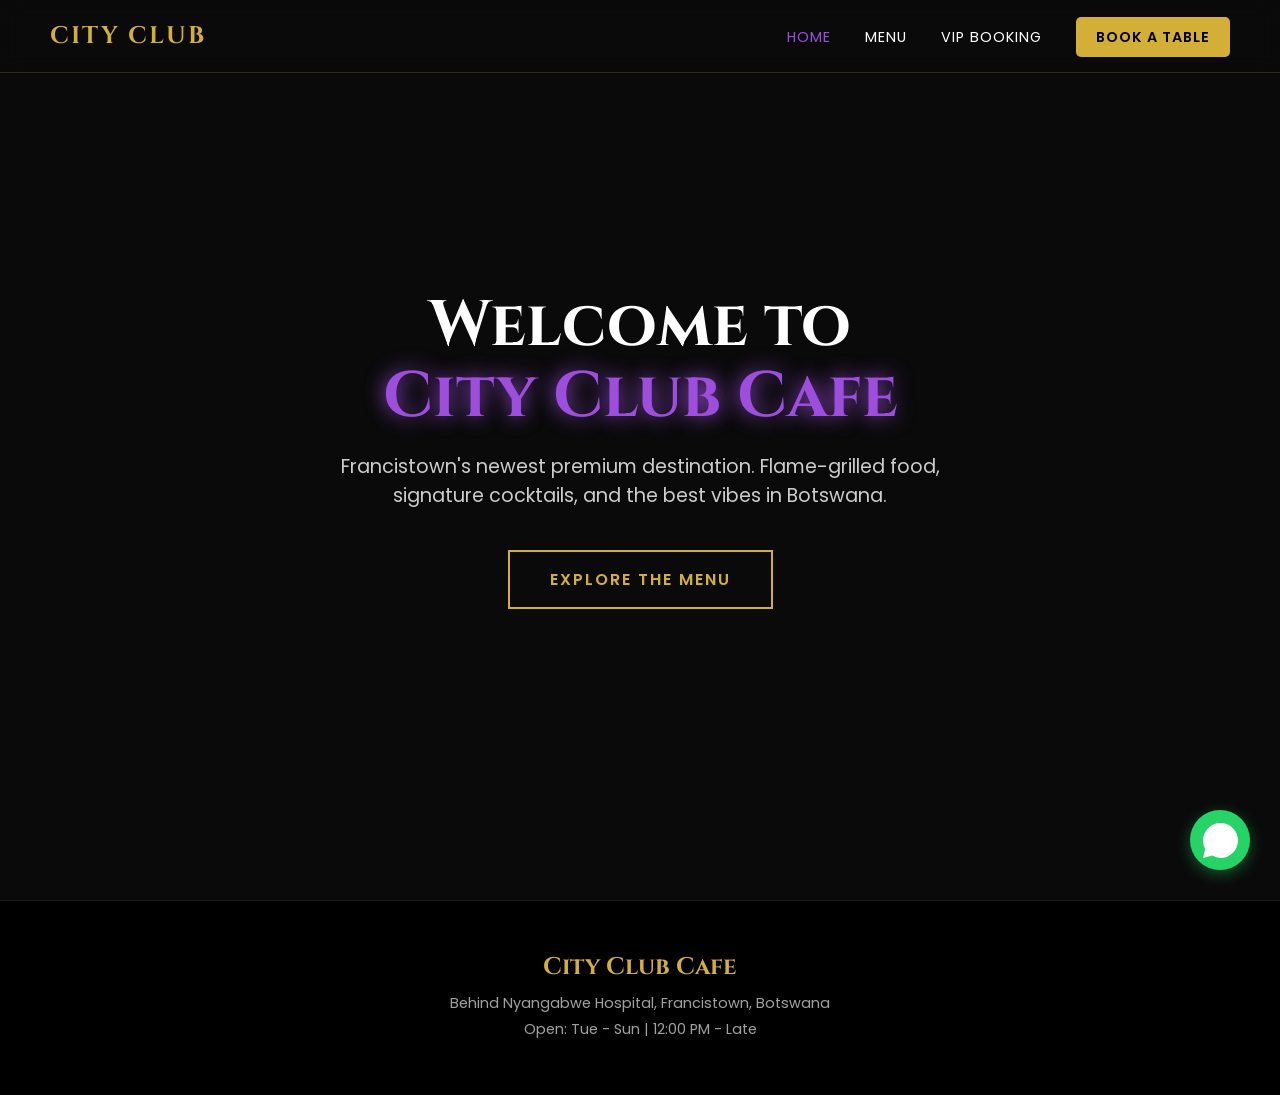
<file: index.html>
<!DOCTYPE html>
<html lang="en">
<head>
    <meta charset="UTF-8">
    <meta name="viewport" content="width=device-width, initial-scale=1.0">
    <title>City Club Cafe | Francistown</title>
    <link href="https://fonts.googleapis.com/css2?family=Cinzel:wght@500;700&family=Poppins:wght@300;400;600&display=swap" rel="stylesheet">
    <link rel="stylesheet" href="style.css">
</head>
<body>

    <header>
        <a href="index.html" class="logo">CITY CLUB</a>
        <div class="nav-links">
            <a href="index.html" class="active">Home</a>
            <a href="menu.html">Menu</a>
            <a href="vip.html">VIP Booking</a>
            <a href="vip.html" class="btn-nav">Book a Table</a>
        </div>
    </header>

    <section class="hero">
        <h1>Welcome to <br><span>City Club Cafe</span></h1>
        <p>Francistown's newest premium destination. Flame-grilled food, signature cocktails, and the best vibes in Botswana.</p>
        <a href="menu.html" class="btn-primary">Explore The Menu</a>
    </section>

    <footer>
        <h2>City Club Cafe</h2>
        <p>Behind Nyangabwe Hospital, Francistown, Botswana</p>
        <p>Open: Tue - Sun | 12:00 PM - Late</p>
    </footer>

    <a href="https://wa.me/267XXXXXXXXX" target="_blank" class="floating-wa">
        <svg viewBox="0 0 32 32" width="35" height="35" fill="currentColor"><path d="M16 0A16 16 0 0 0 0 16c0 2.8.7 5.5 2 7.8L0 32l8.4-2.2A15.9 15.9 0 0 0 16 32a16 16 0 0 0 16-16A16 16 0 0 0 16 0z"/></svg>
    </a>

    <script src="main.js"></script>
</body>
</html>
</file>
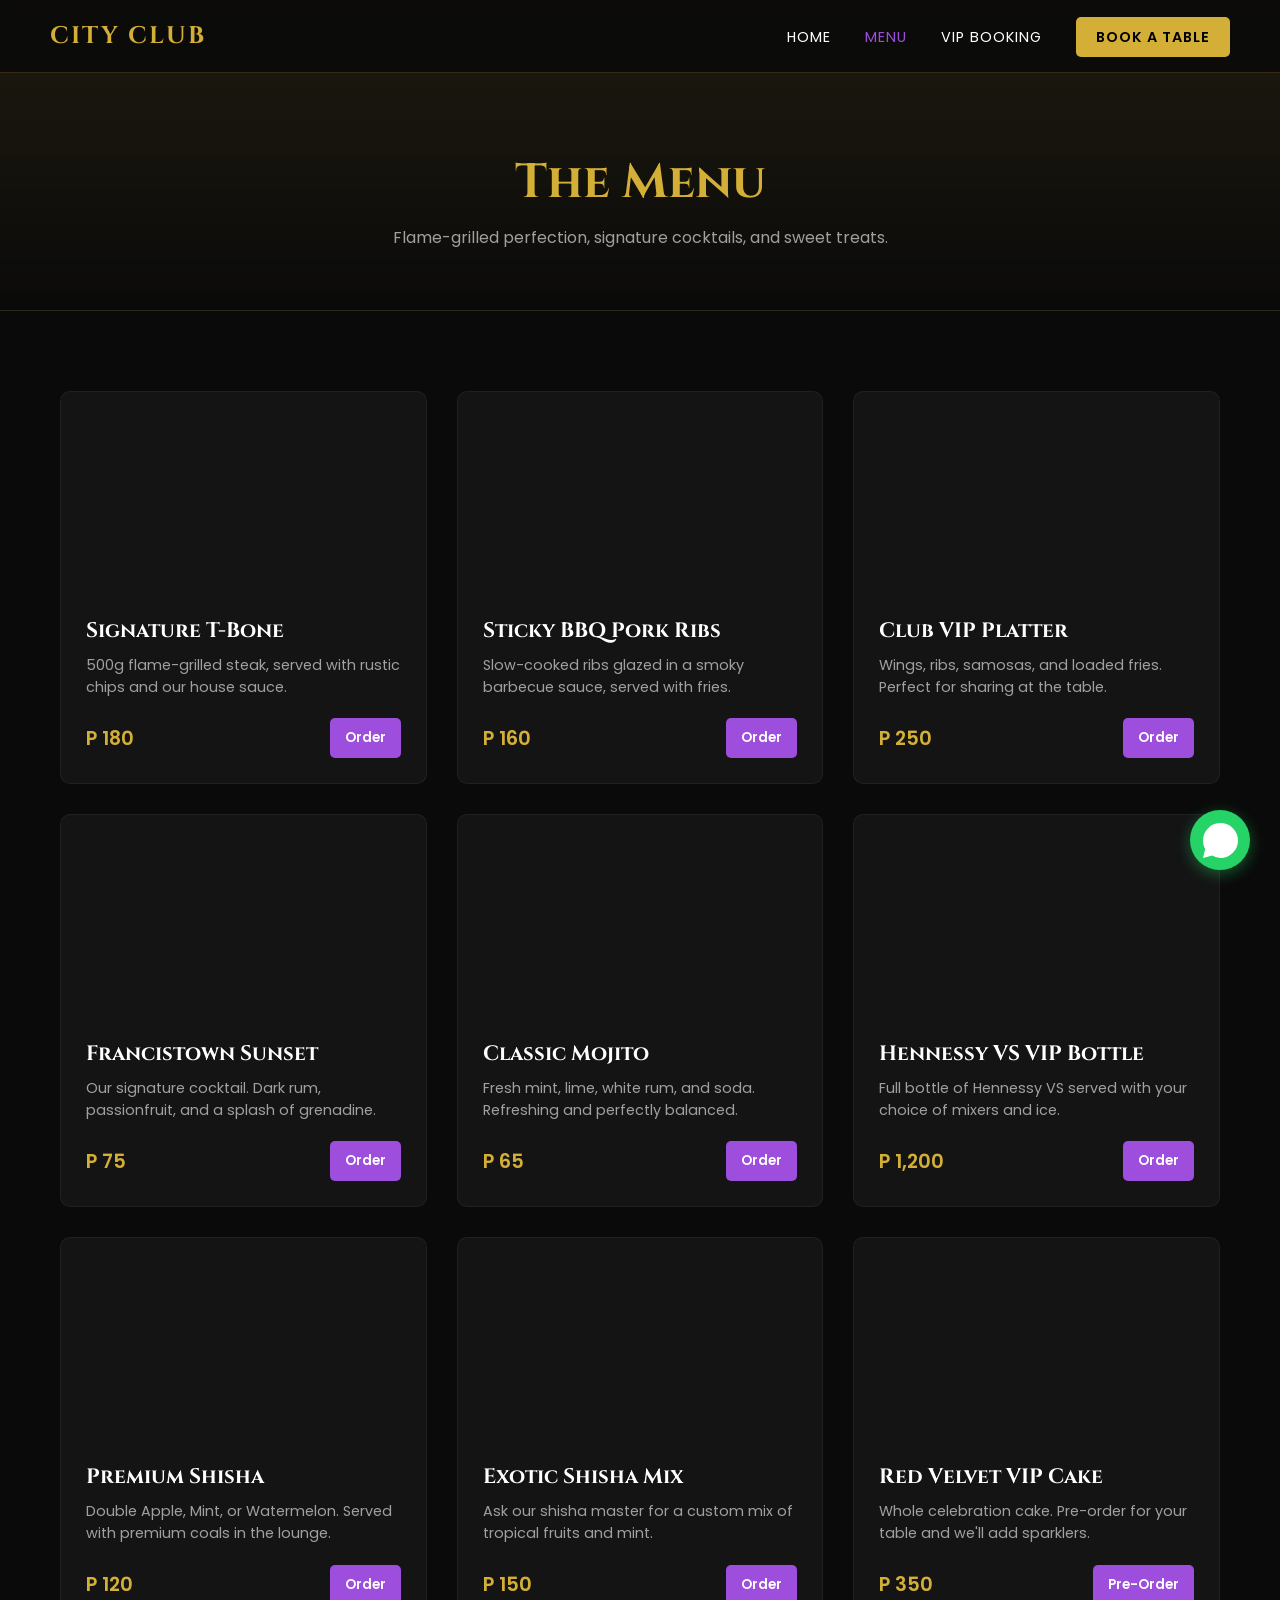
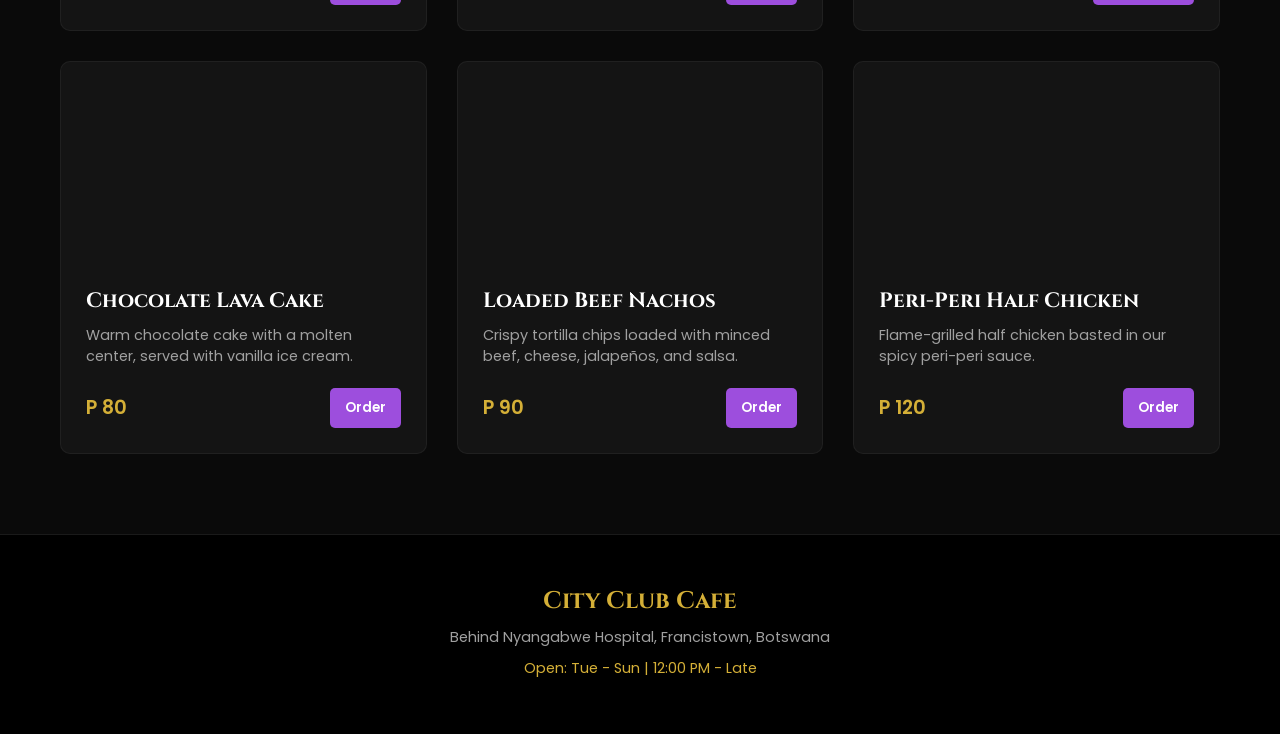
<file: menu.html>
<!DOCTYPE html>
<html lang="en">
<head>
    <meta charset="UTF-8">
    <meta name="viewport" content="width=device-width, initial-scale=1.0">
    <title>Menu | City Club Cafe</title>
    <link href="https://fonts.googleapis.com/css2?family=Cinzel:wght@500;700&family=Poppins:wght@300;400;600&display=swap" rel="stylesheet">
    <link rel="stylesheet" href="style.css">
</head>
<body>

    <header>
        <a href="index.html" class="logo">CITY CLUB</a>
        <div class="nav-links">
            <a href="index.html">Home</a>
            <a href="menu.html" class="active">Menu</a>
            <a href="vip.html">VIP Booking</a>
            <a href="vip.html" class="btn-nav">Book a Table</a>
        </div>
    </header>

    <div class="page-header">
        <h1>The Menu</h1>
        <p>Flame-grilled perfection, signature cocktails, and sweet treats.</p>
    </div>

    <section class="menu-section">
        <div class="menu-grid">
            
            <!-- 1. GRILL -->
            <div class="menu-card">
                <div class="menu-img" style="background-image: url('https://images.unsplash.com/photo-1544025162-d76694265947?q=80&w=800&auto=format&fit=crop');"></div>
                <div class="menu-info">
                    <h3>Signature T-Bone</h3>
                    <p>500g flame-grilled steak, served with rustic chips and our house sauce.</p>
                    <div class="price-row">
                        <span class="price">P 180</span>
                        <button class="order-btn" onclick="orderItem('Signature T-Bone', '180')">Order</button>
                    </div>
                </div>
            </div>

            <!-- 2. GRILL -->
            <div class="menu-card">
                <div class="menu-img" style="background-image: url('https://images.unsplash.com/photo-1544025162-d76694265947?q=80&w=800&auto=format&fit=crop');"></div>
                <div class="menu-info">
                    <h3>Sticky BBQ Pork Ribs</h3>
                    <p>Slow-cooked ribs glazed in a smoky barbecue sauce, served with fries.</p>
                    <div class="price-row">
                        <span class="price">P 160</span>
                        <button class="order-btn" onclick="orderItem('Sticky BBQ Pork Ribs', '160')">Order</button>
                    </div>
                </div>
            </div>

            <!-- 3. PLATTER -->
            <div class="menu-card">
                <div class="menu-img" style="background-image: url('https://images.unsplash.com/photo-1601050690597-df0568f70950?q=80&w=800&auto=format&fit=crop');"></div>
                <div class="menu-info">
                    <h3>Club VIP Platter</h3>
                    <p>Wings, ribs, samosas, and loaded fries. Perfect for sharing at the table.</p>
                    <div class="price-row">
                        <span class="price">P 250</span>
                        <button class="order-btn" onclick="orderItem('Club VIP Platter', '250')">Order</button>
                    </div>
                </div>
            </div>

            <!-- 4. COCKTAIL -->
            <div class="menu-card">
                <div class="menu-img" style="background-image: url('https://images.unsplash.com/photo-1514362545857-3bc16c4c7d1b?q=80&w=800&auto=format&fit=crop');"></div>
                <div class="menu-info">
                    <h3>Francistown Sunset</h3>
                    <p>Our signature cocktail. Dark rum, passionfruit, and a splash of grenadine.</p>
                    <div class="price-row">
                        <span class="price">P 75</span>
                        <button class="order-btn" onclick="orderItem('Francistown Sunset Cocktail', '75')">Order</button>
                    </div>
                </div>
            </div>

            <!-- 5. COCKTAIL -->
            <div class="menu-card">
                <div class="menu-img" style="background-image: url('https://images.unsplash.com/photo-1551538827-9c037cb4f32a?q=80&w=800&auto=format&fit=crop');"></div>
                <div class="menu-info">
                    <h3>Classic Mojito</h3>
                    <p>Fresh mint, lime, white rum, and soda. Refreshing and perfectly balanced.</p>
                    <div class="price-row">
                        <span class="price">P 65</span>
                        <button class="order-btn" onclick="orderItem('Classic Mojito', '65')">Order</button>
                    </div>
                </div>
            </div>

            <!-- 6. BOTTLE SERVICE -->
            <div class="menu-card">
                <div class="menu-img" style="background-image: url('https://images.unsplash.com/photo-1569924995012-c4c706bfcd51?q=80&w=800&auto=format&fit=crop');"></div>
                <div class="menu-info">
                    <h3>Hennessy VS VIP Bottle</h3>
                    <p>Full bottle of Hennessy VS served with your choice of mixers and ice.</p>
                    <div class="price-row">
                        <span class="price">P 1,200</span>
                        <button class="order-btn" onclick="orderItem('Hennessy VS VIP Bottle', '1200')">Order</button>
                    </div>
                </div>
            </div>

            <!-- 7. SHISHA -->
            <div class="menu-card">
                <div class="menu-img" style="background-image: url('https://images.unsplash.com/photo-1579307140762-11604b3154b4?q=80&w=800&auto=format&fit=crop');"></div>
                <div class="menu-info">
                    <h3>Premium Shisha</h3>
                    <p>Double Apple, Mint, or Watermelon. Served with premium coals in the lounge.</p>
                    <div class="price-row">
                        <span class="price">P 120</span>
                        <button class="order-btn" onclick="orderItem('Premium Shisha', '120')">Order</button>
                    </div>
                </div>
            </div>

            <!-- 8. SHISHA -->
            <div class="menu-card">
                <div class="menu-img" style="background-image: url('https://images.unsplash.com/photo-1579307140762-11604b3154b4?q=80&w=800&auto=format&fit=crop');"></div>
                <div class="menu-info">
                    <h3>Exotic Shisha Mix</h3>
                    <p>Ask our shisha master for a custom mix of tropical fruits and mint.</p>
                    <div class="price-row">
                        <span class="price">P 150</span>
                        <button class="order-btn" onclick="orderItem('Exotic Shisha Mix', '150')">Order</button>
                    </div>
                </div>
            </div>

            <!-- 9. CAKES -->
            <div class="menu-card">
                <div class="menu-img" style="background-image: url('https://images.unsplash.com/photo-1578985545062-69928b1d9587?q=80&w=800&auto=format&fit=crop');"></div>
                <div class="menu-info">
                    <h3>Red Velvet VIP Cake</h3>
                    <p>Whole celebration cake. Pre-order for your table and we'll add sparklers.</p>
                    <div class="price-row">
                        <span class="price">P 350</span>
                        <button class="order-btn" onclick="orderItem('Red Velvet VIP Cake (Pre-order)', '350')">Pre-Order</button>
                    </div>
                </div>
            </div>

            <!-- 10. DESSERT -->
            <div class="menu-card">
                <div class="menu-img" style="background-image: url('https://images.unsplash.com/photo-1624353365286-3f8d62daad51?q=80&w=800&auto=format&fit=crop');"></div>
                <div class="menu-info">
                    <h3>Chocolate Lava Cake</h3>
                    <p>Warm chocolate cake with a molten center, served with vanilla ice cream.</p>
                    <div class="price-row">
                        <span class="price">P 80</span>
                        <button class="order-btn" onclick="orderItem('Chocolate Lava Cake', '80')">Order</button>
                    </div>
                </div>
            </div>

            <!-- 11. STARTER -->
            <div class="menu-card">
                <div class="menu-img" style="background-image: url('https://images.unsplash.com/photo-1582169296194-e4d644c48063?q=80&w=800&auto=format&fit=crop');"></div>
                <div class="menu-info">
                    <h3>Loaded Beef Nachos</h3>
                    <p>Crispy tortilla chips loaded with minced beef, cheese, jalapeños, and salsa.</p>
                    <div class="price-row">
                        <span class="price">P 90</span>
                        <button class="order-btn" onclick="orderItem('Loaded Beef Nachos', '90')">Order</button>
                    </div>
                </div>
            </div>

            <!-- 12. MAINS -->
            <div class="menu-card">
                <div class="menu-img" style="background-image: url('https://images.unsplash.com/photo-1598514982205-f36b96d1e8d4?q=80&w=800&auto=format&fit=crop');"></div>
                <div class="menu-info">
                    <h3>Peri-Peri Half Chicken</h3>
                    <p>Flame-grilled half chicken basted in our spicy peri-peri sauce.</p>
                    <div class="price-row">
                        <span class="price">P 120</span>
                        <button class="order-btn" onclick="orderItem('Peri-Peri Half Chicken', '120')">Order</button>
                    </div>
                </div>
            </div>

        </div>
    </section>

    <footer>
        <h2>City Club Cafe</h2>
        <p>Behind Nyangabwe Hospital, Francistown, Botswana</p>
        <p style="margin-top: 10px; color: var(--gold);">Open: Tue - Sun | 12:00 PM - Late</p>
    </footer>

    <a href="https://wa.me/267XXXXXXXXX" target="_blank" class="floating-wa">
        <svg viewBox="0 0 32 32" width="35" height="35" fill="currentColor"><path d="M16 0A16 16 0 0 0 0 16c0 2.8.7 5.5 2 7.8L0 32l8.4-2.2A15.9 15.9 0 0 0 16 32a16 16 0 0 0 16-16A16 16 0 0 0 16 0z"/></svg>
    </a>

    <script src="main.js"></script>
</body>
</html>
</file>
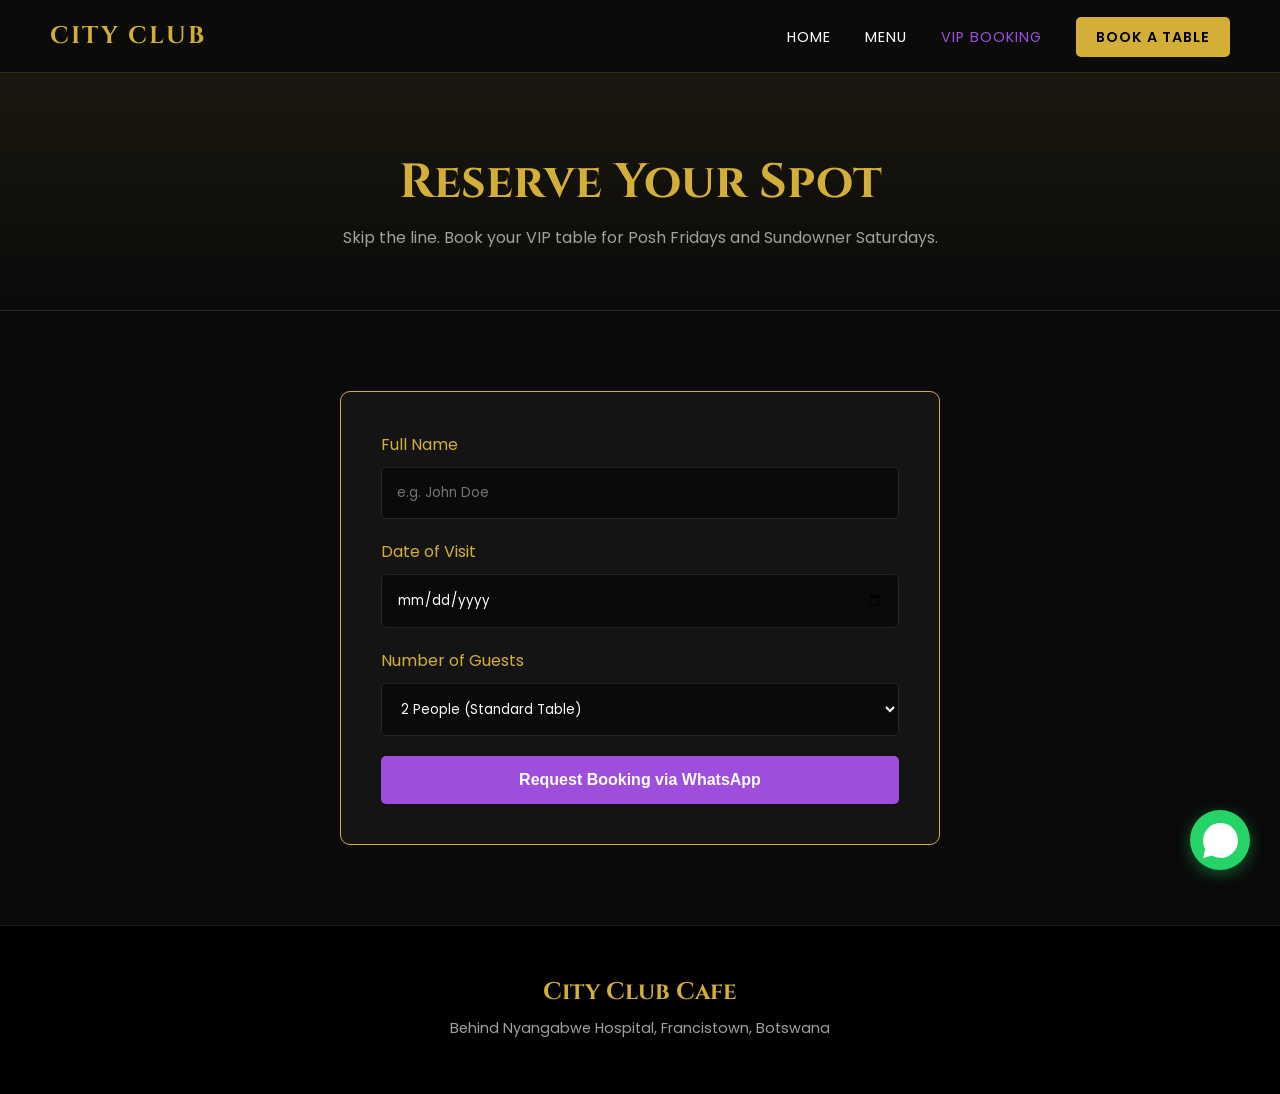
<file: vip.html>
<!DOCTYPE html>
<html lang="en">
<head>
    <meta charset="UTF-8">
    <meta name="viewport" content="width=device-width, initial-scale=1.0">
    <title>VIP Booking | City Club Cafe</title>
    <link href="https://fonts.googleapis.com/css2?family=Cinzel:wght@500;700&family=Poppins:wght@300;400;600&display=swap" rel="stylesheet">
    <link rel="stylesheet" href="style.css">
</head>
<body>

    <header>
        <a href="index.html" class="logo">CITY CLUB</a>
        <div class="nav-links">
            <a href="index.html">Home</a>
            <a href="menu.html">Menu</a>
            <a href="vip.html" class="active">VIP Booking</a>
            <a href="vip.html" class="btn-nav">Book a Table</a>
        </div>
    </header>

    <div class="page-header">
        <h1>Reserve Your Spot</h1>
        <p>Skip the line. Book your VIP table for Posh Fridays and Sundowner Saturdays.</p>
    </div>

    <section class="menu-section">
        <div class="vip-form-container">
            <form onsubmit="bookVIP(event)">
                <label style="display:block; margin-bottom:10px; color:var(--gold);">Full Name</label>
                <input type="text" id="vip-name" placeholder="e.g. John Doe" required>

                <label style="display:block; margin-bottom:10px; color:var(--gold);">Date of Visit</label>
                <input type="date" id="vip-date" required>

                <label style="display:block; margin-bottom:10px; color:var(--gold);">Number of Guests</label>
                <select id="vip-guests" required>
                    <option value="2">2 People (Standard Table)</option>
                    <option value="4">4 People (Premium Table)</option>
                    <option value="6">6+ People (VIP Booth)</option>
                </select>

                <button type="submit">Request Booking via WhatsApp</button>
            </form>
        </div>
    </section>

    <footer>
        <h2>City Club Cafe</h2>
        <p>Behind Nyangabwe Hospital, Francistown, Botswana</p>
    </footer>

    <a href="https://wa.me/267XXXXXXXXX" target="_blank" class="floating-wa">
        <svg viewBox="0 0 32 32" width="35" height="35" fill="currentColor"><path d="M16 0A16 16 0 0 0 0 16c0 2.8.7 5.5 2 7.8L0 32l8.4-2.2A15.9 15.9 0 0 0 16 32a16 16 0 0 0 16-16A16 16 0 0 0 16 0z"/></svg>
    </a>

    <script src="main.js"></script>
</body>
</html>
</file>
<file: style.css>
/* --- RESET & VARIABLES --- */
* { margin: 0; padding: 0; box-sizing: border-box; }
:root {
    --bg: #0a0a0a;
    --surface: #141414;
    --gold: #D4AF37;
    --neon: #9d4edd;
    --text: #ffffff;
    --muted: #a0a0a0;
}
body {
    background-color: var(--bg);
    color: var(--text);
    font-family: 'Poppins', sans-serif;
    overflow-x: hidden;
}

/* --- NAVBAR --- */
header {
    position: fixed;
    top: 0; width: 100%;
    padding: 20px 50px;
    display: flex;
    justify-content: space-between;
    align-items: center;
    background: rgba(10, 10, 10, 0.9);
    backdrop-filter: blur(10px);
    z-index: 1000;
    border-bottom: 1px solid rgba(212, 175, 55, 0.2);
}
.logo {
    font-family: 'Cinzel', serif;
    font-size: 1.5rem;
    color: var(--gold);
    text-decoration: none;
    font-weight: 700;
    letter-spacing: 2px;
}
.nav-links a {
    color: var(--text);
    text-decoration: none;
    margin-left: 30px;
    font-size: 0.9rem;
    text-transform: uppercase;
    letter-spacing: 1px;
    transition: color 0.3s;
}
.nav-links a:hover, .nav-links a.active { color: var(--neon); }
.btn-nav {
    background: var(--gold);
    color: black !important;
    padding: 10px 20px;
    border-radius: 5px;
    font-weight: 600;
}

/* --- HERO SECTION --- */
.hero {
    height: 100vh;
    background: linear-gradient(rgba(10,10,10,0.6), rgba(10,10,10,0.9)), url('https://images.unsplash.com/photo-1566737236500-c8ac43014a67?q=80&w=2000&auto=format&fit=crop') center/cover;
    display: flex;
    flex-direction: column;
    justify-content: center;
    align-items: center;
    text-align: center;
    padding: 0 20px;
}
.hero h1 {
    font-family: 'Cinzel', serif;
    font-size: 4rem;
    margin-bottom: 20px;
    line-height: 1.1;
}
.hero span { color: var(--neon); text-shadow: 0 0 20px var(--neon); }
.hero p {
    font-size: 1.2rem;
    color: #ccc;
    max-width: 600px;
    margin-bottom: 40px;
}
.btn-primary {
    background: transparent;
    color: var(--gold);
    border: 2px solid var(--gold);
    padding: 15px 40px;
    font-size: 1rem;
    font-weight: 600;
    text-transform: uppercase;
    letter-spacing: 2px;
    cursor: pointer;
    transition: all 0.3s;
    text-decoration: none;
}
.btn-primary:hover {
    background: var(--gold);
    color: black;
    box-shadow: 0 0 20px rgba(212, 175, 55, 0.5);
}

/* --- PAGE HEADERS (For inner pages) --- */
.page-header {
    padding: 150px 20px 60px;
    text-align: center;
    background: linear-gradient(180deg, rgba(212, 175, 55, 0.1) 0%, var(--bg) 100%);
    border-bottom: 1px solid rgba(255,255,255,0.05);
}
.page-header h1 { font-family: 'Cinzel', serif; font-size: 3rem; color: var(--gold); margin-bottom: 10px; }
.page-header p { color: var(--muted); }

/* --- MENU & GRID --- */
.menu-section { padding: 80px 20px; max-width: 1200px; margin: 0 auto; }
.menu-grid { display: grid; grid-template-columns: repeat(auto-fit, minmax(300px, 1fr)); gap: 30px; }
.menu-card {
    background: var(--surface); border: 1px solid rgba(255,255,255,0.05);
    border-radius: 10px; overflow: hidden; transition: transform 0.3s;
}
.menu-card:hover { transform: translateY(-10px); border-color: var(--neon); box-shadow: 0 10px 30px rgba(157, 78, 221, 0.2); }
.menu-img { height: 200px; background-size: cover; background-position: center; }
.menu-info { padding: 25px; }
.menu-info h3 { font-family: 'Cinzel', serif; font-size: 1.3rem; margin-bottom: 10px; }
.menu-info p { color: var(--muted); font-size: 0.9rem; margin-bottom: 20px; line-height: 1.5; }
.price-row { display: flex; justify-content: space-between; align-items: center; }
.price { font-size: 1.2rem; color: var(--gold); font-weight: 600; }
.order-btn {
    background: var(--neon); color: white; border: none; padding: 10px 15px;
    border-radius: 5px; cursor: pointer; font-family: 'Poppins', sans-serif; font-weight: 600; transition: background 0.3s;
}
.order-btn:hover { background: #7b2cbf; }

/* --- VIP FORM --- */
.vip-form-container { max-width: 600px; margin: 0 auto; background: var(--surface); padding: 40px; border-radius: 10px; border: 1px solid var(--gold); }
.vip-form-container input, .vip-form-container select {
    width: 100%; padding: 15px; margin-bottom: 20px; background: var(--bg);
    border: 1px solid rgba(255,255,255,0.1); color: white; border-radius: 5px; font-family: 'Poppins', sans-serif;
}
.vip-form-container input:focus { outline: none; border-color: var(--neon); }
.vip-form-container button { width: 100%; padding: 15px; background: var(--neon); color: white; border: none; border-radius: 5px; font-size: 1rem; font-weight: 600; cursor: pointer; transition: 0.3s; }
.vip-form-container button:hover { background: #7b2cbf; }

/* --- FOOTER & WA --- */
footer { background: #000; padding: 50px 20px; text-align: center; border-top: 1px solid rgba(255,255,255,0.1); }
footer h2 { font-family: 'Cinzel', serif; color: var(--gold); margin-bottom: 10px; }
footer p { color: var(--muted); font-size: 0.9rem; margin-bottom: 5px; }

.floating-wa {
    position: fixed; bottom: 30px; right: 30px; background: #25D366; color: white;
    width: 60px; height: 60px; border-radius: 50%; display: flex; justify-content: center;
    align-items: center; box-shadow: 0 4px 15px rgba(37, 211, 102, 0.4); z-index: 1000; transition: transform 0.3s; text-decoration: none;
}
.floating-wa:hover { transform: scale(1.1); }

@media (max-width: 768px) {
    .hero h1 { font-size: 2.5rem; }
    .nav-links { display: none; }
    header { padding: 20px; }
}
</file>
